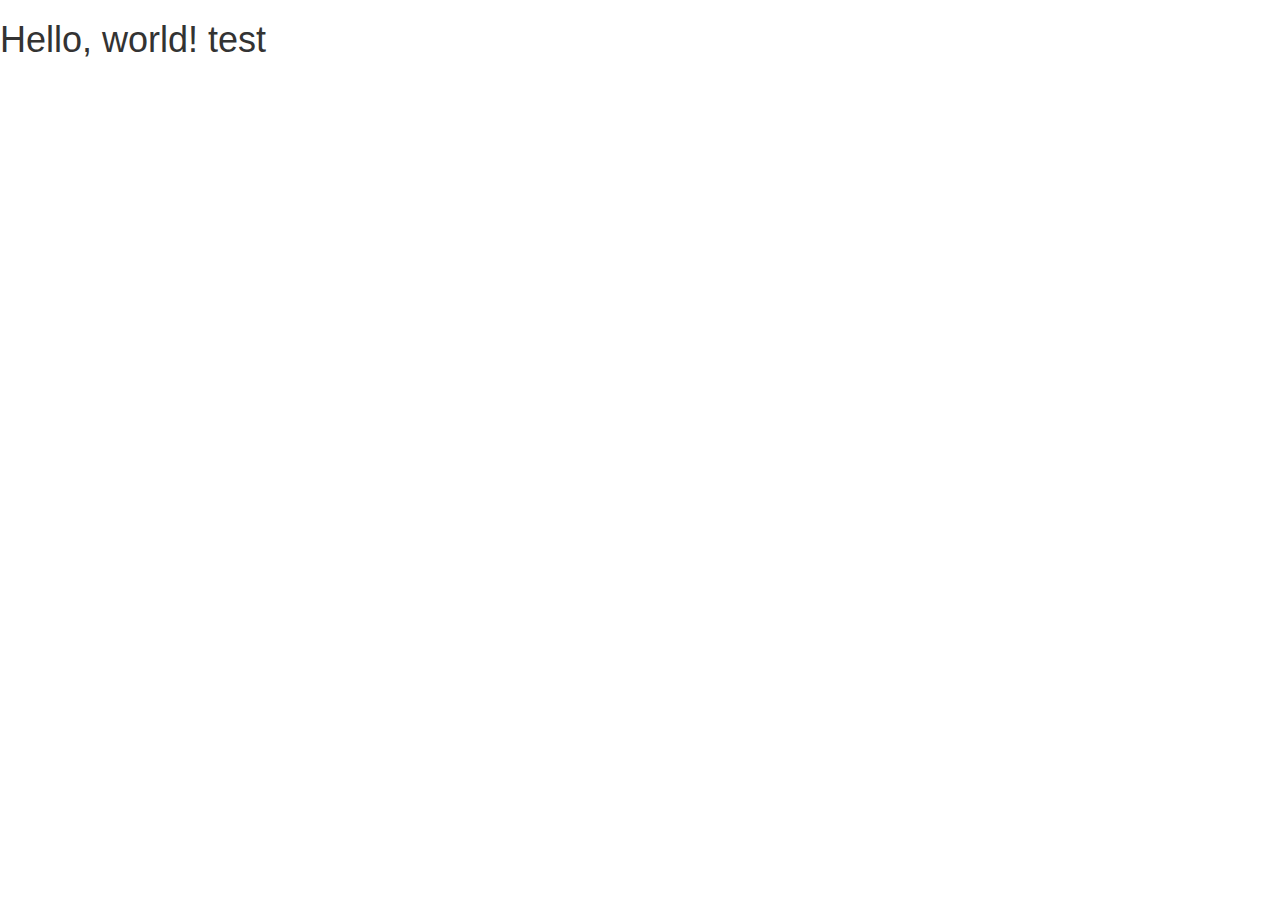
<file: index.html>
<!DOCTYPE html>
<html lang="ja">
  <head>
    <meta charset="utf-8">
    <meta http-equiv="X-UA-Compatible" content="IE=edge">
    <meta name="viewport" content="width=device-width, initial-scale=1">
    <title>Bootstrap Sample</title>
    <!-- BootstrapのCSS読み込み -->
    <link rel="stylesheet" href="//maxcdn.bootstrapcdn.com/bootstrap/3.3.5/css/bootstrap.min.css">
    <!-- jQuery読み込み -->
    <script src="//ajax.googleapis.com/ajax/libs/jquery/1.11.3/jquery.min.js"></script>
    <!-- BootstrapのJS読み込み -->
    <script src="//maxcdn.bootstrapcdn.com/bootstrap/3.3.5/js/bootstrap.min.js"></script>
  </head>
  <body>
    <h1>Hello, world! test</h1>
  </body>
</html>
</file>
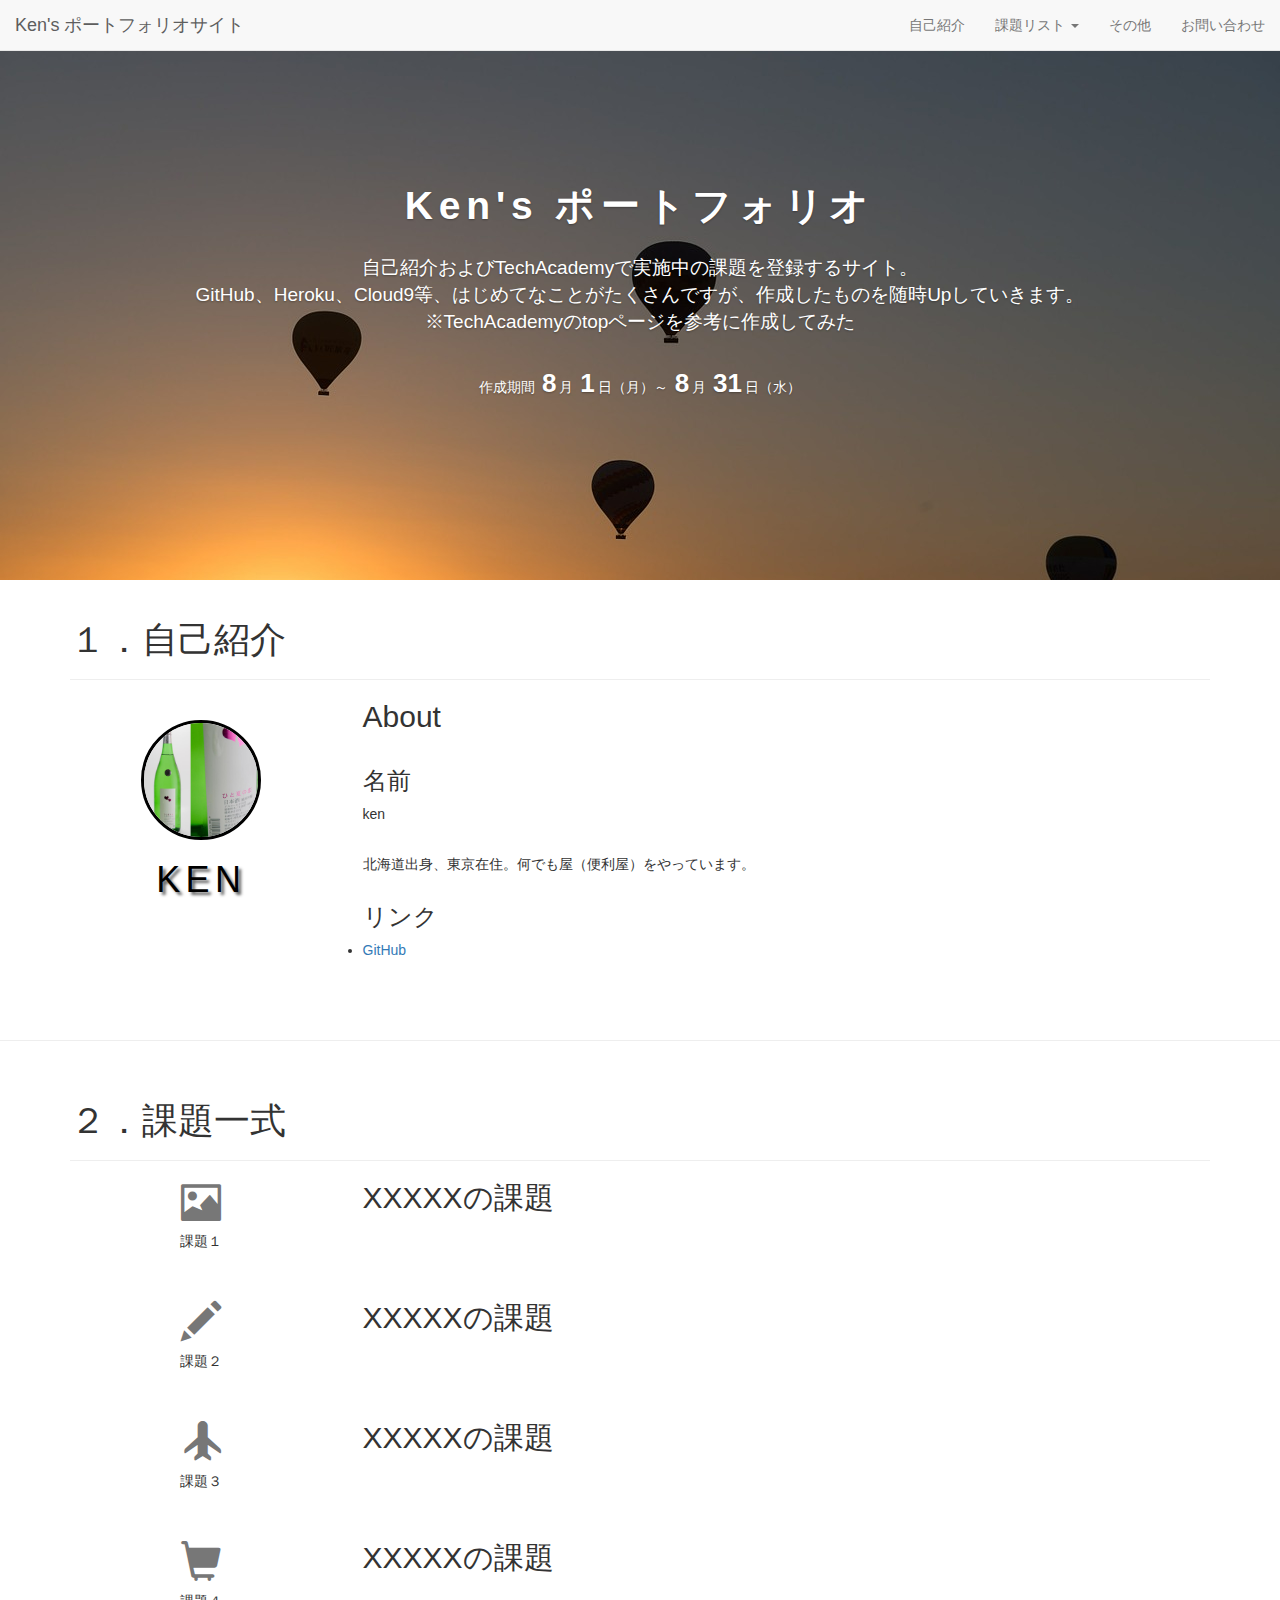
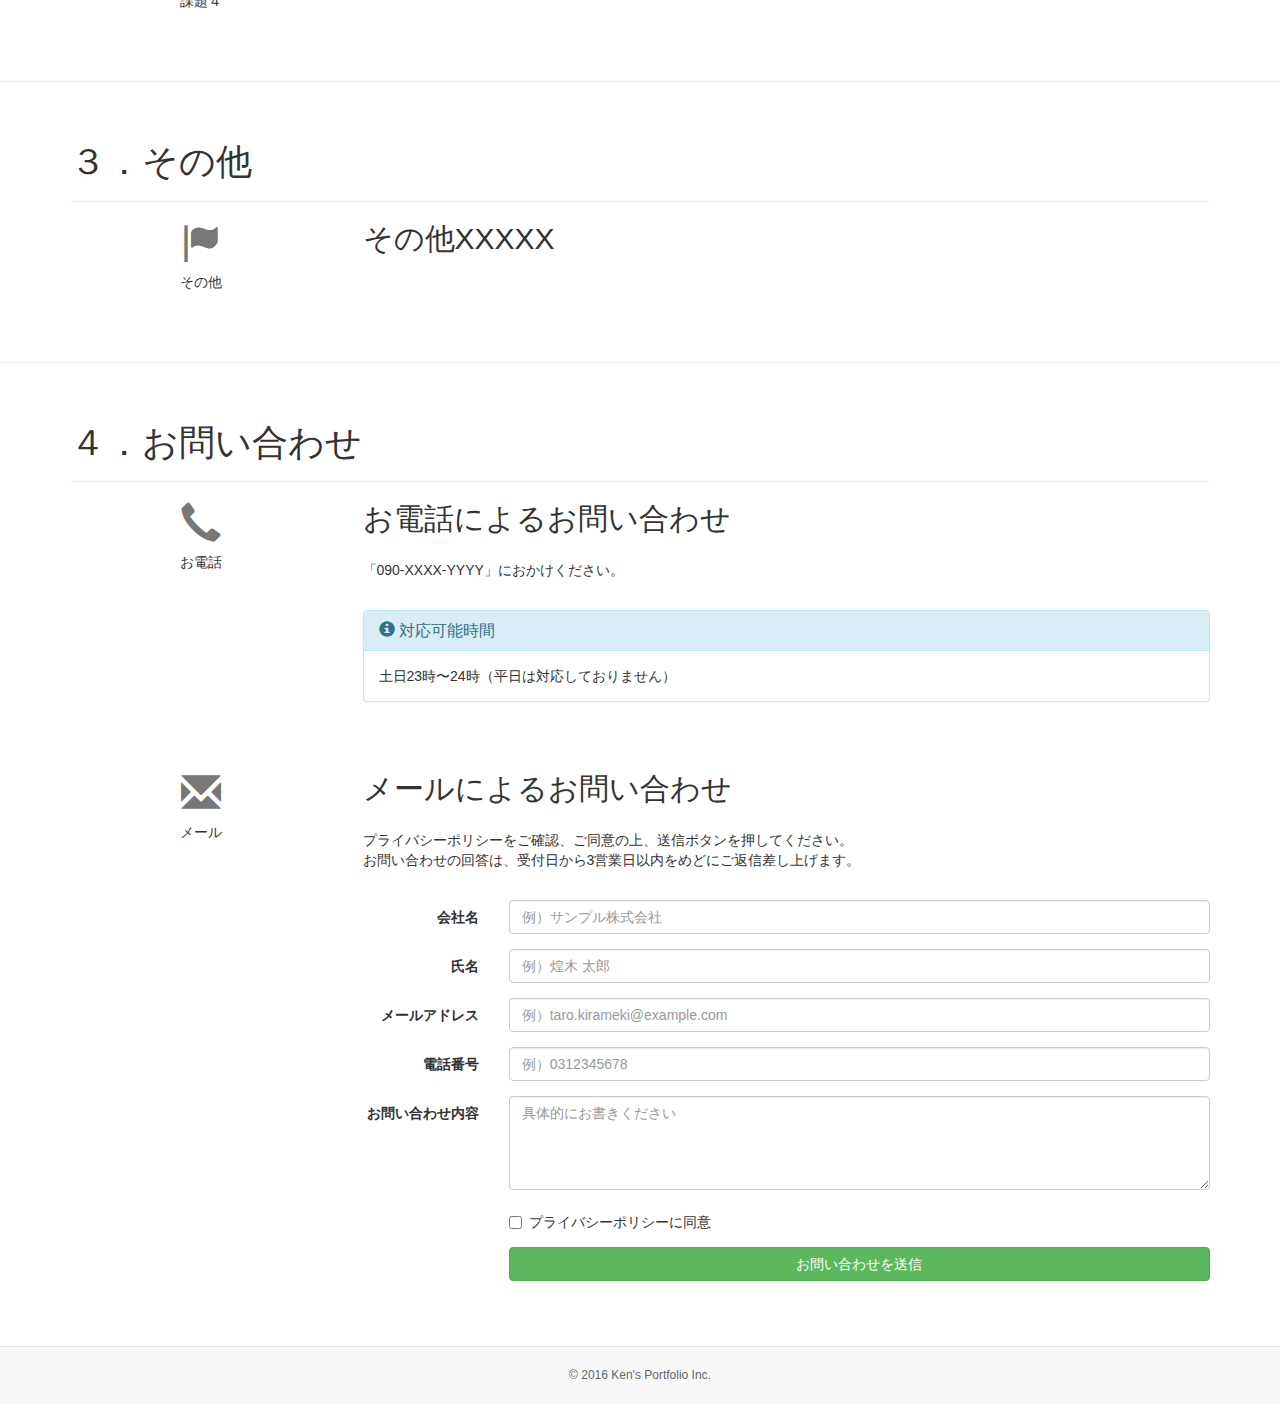
<file: portfolio.html>
<!DOCTYPE html>
<html lang="ja">
  <head>
    <meta charset="utf-8">
    <meta http-equiv="X-UA-Compatible" content="IE=edge">
    <meta name="viewport" content="width=device-width, initial-scale=1">
    <title>Ken's ポートフォリオサイト</title>
    <meta name="description" content="Kenのポートフォリオサイト。自己紹介およびTechAcademyで実施中の課題を登録するサイト。GitHub、Heroku、Cloud9等、はじめてなことがたくさんですが、作成したものを随時Upしていきます。" />
    <meta name="keywords" content="ポートフォリオ, 自己紹介, プログラミング, ブートキャンプ, エンジニア, ruby on rails" />
    <meta property="og:type" content="website" />
    <meta property="og:title" content="Ken's ポートフォリオサイト" />
    <meta property="og:description" content="Kenのポートフォリオサイト。自己紹介およびTechAcademyで実施中の課題を登録するサイト。" />
    <meta property="og:url" content="https://kenichiro-abe.github.io/portfolio.html" />

    <!-- BootstrapのCSS読み込み -->
    <link rel="stylesheet" href="//maxcdn.bootstrapcdn.com/bootstrap/3.3.5/css/bootstrap.min.css">
    <!-- jQuery読み込み -->
    <script src="//ajax.googleapis.com/ajax/libs/jquery/1.11.3/jquery.min.js"></script>
    <!-- BootstrapのJS読み込み -->
    <script src="//maxcdn.bootstrapcdn.com/bootstrap/3.3.5/js/bootstrap.min.js"></script>
    <link rel="stylesheet" href="portfolio.css">
  </head>
  <body>

    <header>
      <nav class="navbar navbar-fixed-top navbar-default">
        <div class="container-fluid">
          <div class="navbar-header">
            <button type="button" class="navbar-toggle collapsed" data-toggle="collapse" data-target="#site-menu">
              <span class="sr-only">Toggle navigation</span>
              <span class="icon-bar"></span>
              <span class="icon-bar"></span>
              <span class="icon-bar"></span>
            </button>
            <a class="navbar-brand" href="#">Ken's ポートフォリオサイト</a>
          </div>
          <div class="collapse navbar-collapse" id="site-menu">
            <ul class="nav navbar-nav navbar-right">
              <li><a href="#chapter-1">自己紹介</a></li>
              <li class="dropdown">
                <a href="#" class="dropdown-toggle" data-toggle="dropdown" role="button" aria-expanded="false">
                  課題リスト
                  <span class="caret"></span>
                </a>
                <ul class="dropdown-menu" role="menu">
                  <li><a href="#chapter-2-1">課題１</a></li>
                  <li><a href="#chapter-2-2">課題２</a></li>
                  <li><a href="#chapter-2-3">課題３</a></li>
                  <li><a href="#chapter-2-4">課題４</a></li>
                </ul>
              </li>
              <li><a href="#chapter-3">その他</a></li>
              <li><a href="#chapter-4">お問い合わせ</a></li>
            </ul>
          </div>
        </div>
      </nav>
    </header>
    
    <div class="cover portfolio-page" id="cover">
      <div class="cover-inner center">
        <div class="cover-content animated">
          <h2 class="cover-title">
            <span class="inline">
              Ken's ポートフォリオ
            </span>
          </h2>
          <p class="cover-caption">自己紹介およびTechAcademyで実施中の課題を登録するサイト。<br>
          GitHub、Heroku、Cloud9等、はじめてなことがたくさんですが、作成したものを随時Upしていきます。<br>
          ※TechAcademyのtopページを参考に作成してみた</p>
          <p class="period">
            <span>作成期間</span>
            <b>8</b>月
            <b>1</b>日（月）～
            <b>8</b>月
            <b>31</b>日（水）
          </p>
        </div>
      </div>
    </div>

    
    <div class="container">
      <div class="page-header">
        <h1 id="chapter-1">１．自己紹介</h1>
      </div>
      <div class="row">
        <div class="col-sm-3">
          <div id="logo">
            <img src="profile.jpg" alt="">
            <h1>KEN</h1>
          </div>
        </div>
        <div class="content col-sm-9">
          <section>
            <h2>About</h2>
            <h3>名前</h3>
            <p>ken</p>
            <p>北海道出身、東京在住。何でも屋（便利屋）をやっています。</p>
            <h3>リンク</h3>
            <ul>
              <li><a href="https://github.com/kenichiro-abe" target="_blank">GitHub</a></li>
            </ul>
          </section>
        </div>
      </div>
    </div>
    
    <hr />

    <div class="container">
      <div class="page-header">
        <h1 id="chapter-2">２．課題一式</h1>
      </div>
      <div class="row">
        <div class="icon col-sm-3 hidden-xs">
          <span id="chapter-2-1" class="glyphicon glyphicon-picture" aria-hidden="true"></span>
          <div class="icon-caption">課題１</div>
        </div>
        <div class="content col-sm-9">
          <h2>XXXXXの課題</h2>
        </div>
      </div>
      <div class="row">
        <div class="icon col-sm-3 hidden-xs">
          <span id="chapter-2-2" class="glyphicon glyphicon-pencil" aria-hidden="true"></span>
          <div class="icon-caption">課題２</div>
        </div>
        <div class="content col-sm-9">
          <h2>XXXXXの課題</h2>
        </div>
      </div>
      <div class="row">
        <div class="icon col-sm-3 hidden-xs">
          <span id="chapter-2-3" class="glyphicon glyphicon-plane" aria-hidden="true"></span>
          <div class="icon-caption">課題３</div>
        </div>
        <div class="content col-sm-9">
          <h2>XXXXXの課題</h2>
        </div>
      </div>
      <div class="row">
        <div class="icon col-sm-3 hidden-xs">
          <span id="chapter-2-4" class="glyphicon glyphicon-shopping-cart" aria-hidden="true"></span>
          <div class="icon-caption">課題４</div>
        </div>
        <div class="content col-sm-9">
          <h2>XXXXXの課題</h2>
        </div>
      </div>
    </div>
    
    <hr />

    <div class="container">
      <div class="page-header">
        <h1 id="chapter-3">３．その他</h1>
      </div>
      <div class="row">
        <div class="icon col-sm-3 hidden-xs">
          <span class="glyphicon glyphicon-flag" aria-hidden="true"></span>
          <div class="icon-caption">その他</div>
        </div>
        <div class="content col-sm-9">
          <h2>その他XXXXX</h2>
        </div>
      </div>
    </div>

    <hr />

    <div class="container">
      <div class="page-header">
        <h1 id="chapter-4">４．お問い合わせ</h1>
      </div>
      <div class="row">
        <div class="icon col-sm-3 hidden-xs">
          <span class="glyphicon glyphicon-earphone" aria-hidden="true"></span>
          <div class="icon-caption">お電話</div>
        </div>
        <div class="content col-sm-9">
          <h2>お電話によるお問い合わせ</h2>
          <p>
            「090-XXXX-YYYY」におかけください。
          </p>
          <div class="panel panel-info">
            <div class="panel-heading">
              <h3 class="panel-title" id="panel-title">
                <span class="glyphicon glyphicon-info-sign" aria-hidden="true"></span> 
                対応可能時間
              </h3>
            </div>
            <div class="panel-body">
              土日23時〜24時（平日は対応しておりません）
            </div>
          </div>
        </div>
      </div>
      <div class="row">
        <div class="icon col-sm-3 hidden-xs">
          <span class="glyphicon glyphicon-envelope" aria-hidden="true"></span>
          <div class="icon-caption">メール</div>
        </div>
        <div class="content col-sm-9">
          <h2>メールによるお問い合わせ</h2>
          <p>
            プライバシーポリシーをご確認、ご同意の上、送信ボタンを押してください。<br>
            お問い合わせの回答は、受付日から3営業日以内をめどにご返信差し上げます。
          </p>
          <form class="form-horizontal">
            <div class="form-group">
              <label for="inputCompany" class="col-md-2 control-label">会社名</label>
              <div class="col-md-10">
                <input type="text" class="form-control" id="inputCompany" placeholder="例）サンプル株式会社">
              </div>
            </div>
              <div class="form-group">
              <label for="inputName" class="col-md-2 control-label">氏名</label>
              <div class="col-md-10">
                <input type="text" class="form-control" id="inputName" placeholder="例）煌木 太郎">
              </div>
            </div>
            <div class="form-group">
              <label for="inputEmail" class="col-md-2 control-label">メールアドレス</label>
              <div class="col-md-10">
                <input type="email" class="form-control" id="inputEmail" placeholder="例）taro.kirameki@example.com">
              </div>
            </div>
            <div class="form-group">
              <label for="inputTel" class="col-md-2 control-label">電話番号</label>
              <div class="col-md-10">
                <input type="tel" class="form-control" id="inputTel" placeholder="例）0312345678">
              </div>
            </div>
            <div class="form-group">
              <label for="inputContent" class="col-md-2 control-label">お問い合わせ内容</label>
              <div class="col-md-10">
                <textarea class="form-control" id="inputContent" rows="4" placeholder="具体的にお書きください"></textarea>
              </div>
            </div>
            <div class="form-group">
              <div class="col-md-offset-2 col-md-10">
                <div class="checkbox">
                  <label>
                    <input type="checkbox">プライバシーポリシーに同意
                  </label>
                </div>
              </div>
            </div>
            <div class="form-group">
              <div class="col-sm-offset-2 col-sm-10">
                <button type="submit" class="btn btn-default btn-success btn-block">お問い合わせを送信</button>
              </div>
            </div>
          </form>
        </div>
      </div>
    </div>

    <footer>
      <div class="copyright">© 2016 Ken's Portfolio Inc.</div>
    </footer>

  </body>
</html>
</file>
<file: portfolio.css>
* {
  margin: 0;
  padding: 0;
}

body {
  font-family: YuGothic, "游ゴシック", "メイリオ", Meiryo, "ヒラギノ角ゴ Pro W3", "Hiragino Kaku Gothic Pro", sans-serif;
  /*background-color: #ddd;*/
  font-size: 14px;
}
#logo {
  padding: 20px 0;
  text-align: center;
}
#logo img {
  max-width: 120px;
  border: 3px solid #000;
  border-radius: 100%;
}
#logo h1 {
  letter-spacing: 0.15em;
  color: #000;
  text-shadow: 3px 3px 3px #666;
}

.navbar {
    border-radius: 0;
}

.row {
    margin-bottom: 50px;
}

.icon {
    text-align: center;
}

.icon .glyphicon {
    margin-bottom: 10px;
    font-size: 40px;
    color: #777;
}

.content h2 {
    margin-top: 0;
    padding-bottom: 15px;
}

.content p {
    margin-bottom: 30px;
}

footer {
    border-top: 1px solid#e7e7e7;
    background-color: #f8f8f8;
    text-align: center;
}

.copyright {
    padding: 20px 0;
    font-size: 12px;
    color: #666;
}

@media (max-width: 768px) {
    body {
        font-size: 12px;
    }

    h1 {
        font-size: 30px;
    }

    h2 {
        font-size: 24px;
    }

    .panel-title {
        font-size: 14px;
    }
}
.center {
    text-align: center;
}

.cover.portfolio-page {
    height: 600px;
    background-image: url("bg.jpg");
    background-size: cover;
    margin-top: -20px;
}

.cover .cover-inner {
    display: table;
    width: auto;
    margin: 0 auto;
    padding: 0 20px;
    height: 100%;
}

.cover .cover-inner .cover-content {
    display: table-cell;
    vertical-align: middle;
    position: relative;
    z-index: 10;
    color: #fff;
    text-shadow: 0 1px 2px rgba(0,0,0,0.3);
}

.cover .cover-inner .cover-content .cover-title{
    margin: 0;
    padding: 20px 0;
    font-size: 39px;
    letter-spacing: .15em;
    font-weight: 700;
}

.cover .cover-inner .cover-content .cover-title span{
    display: block;
    line-height: 1.42857143;
}

.cover .cover-inner .cover-content .cover-caption {
    padding-bottom: 20px;
    font-size: 19px;
}

.cover .cover-inner .cover-content .period b{
    padding: 0 3px;
    font-size: 26px;
    font-weight: 700;
}

.cover .cover-inner .cover-content .period {
    margin: 0;
}


.cover .cover-inner .cover-content .animated {
    -webkit-animation-delay: 1s;
    animation-delay: 1s;
}


@media (max-width: 1200px) {

}

@media (max-width: 1024px) {
    
}

@media (max-width: 768px) {

    .cover .cover-inner {
        width: auto;
    }

    .cover .cover-inner .cover-content {
        text-align: center;
    }

    .cover .cover-inner .cover-content .cover-title{
        padding: 0 0 10px;
        font-size: 32px;
    }

    .cover .cover-inner .cover-content .cover-caption {
        font-size: 15px;
        padding-bottom: 15px;
    }

    .cover .cover-inner .cover-content .period b {
        font-size: 19px;
    }
}

@media (max-width: 480px) {

    .cover .cover-inner .cover-content .cover-title{
        font-size: 26px !important;
        font-weight: 400;
    }

    .cover .cover-inner .cover-content .cover-title span{
        display: block;
        line-height: 1.8;
    }

    .cover .cover-inner .cover-content .deadline .end {
        margin-bottom: 20px;
    }

    .cover .cover-inner .cover-content .deadline .soon {
        margin-bottom: 20px;
    }

    .cover .cover-inner .cover-content .btn {
        margin-top: 0;
    }

    .top .cover-caption,.top2 .cover-caption,.rails .cover-caption,.briefing-movies-rails .cover-caption {
        display: none;
    }
}
</file>
